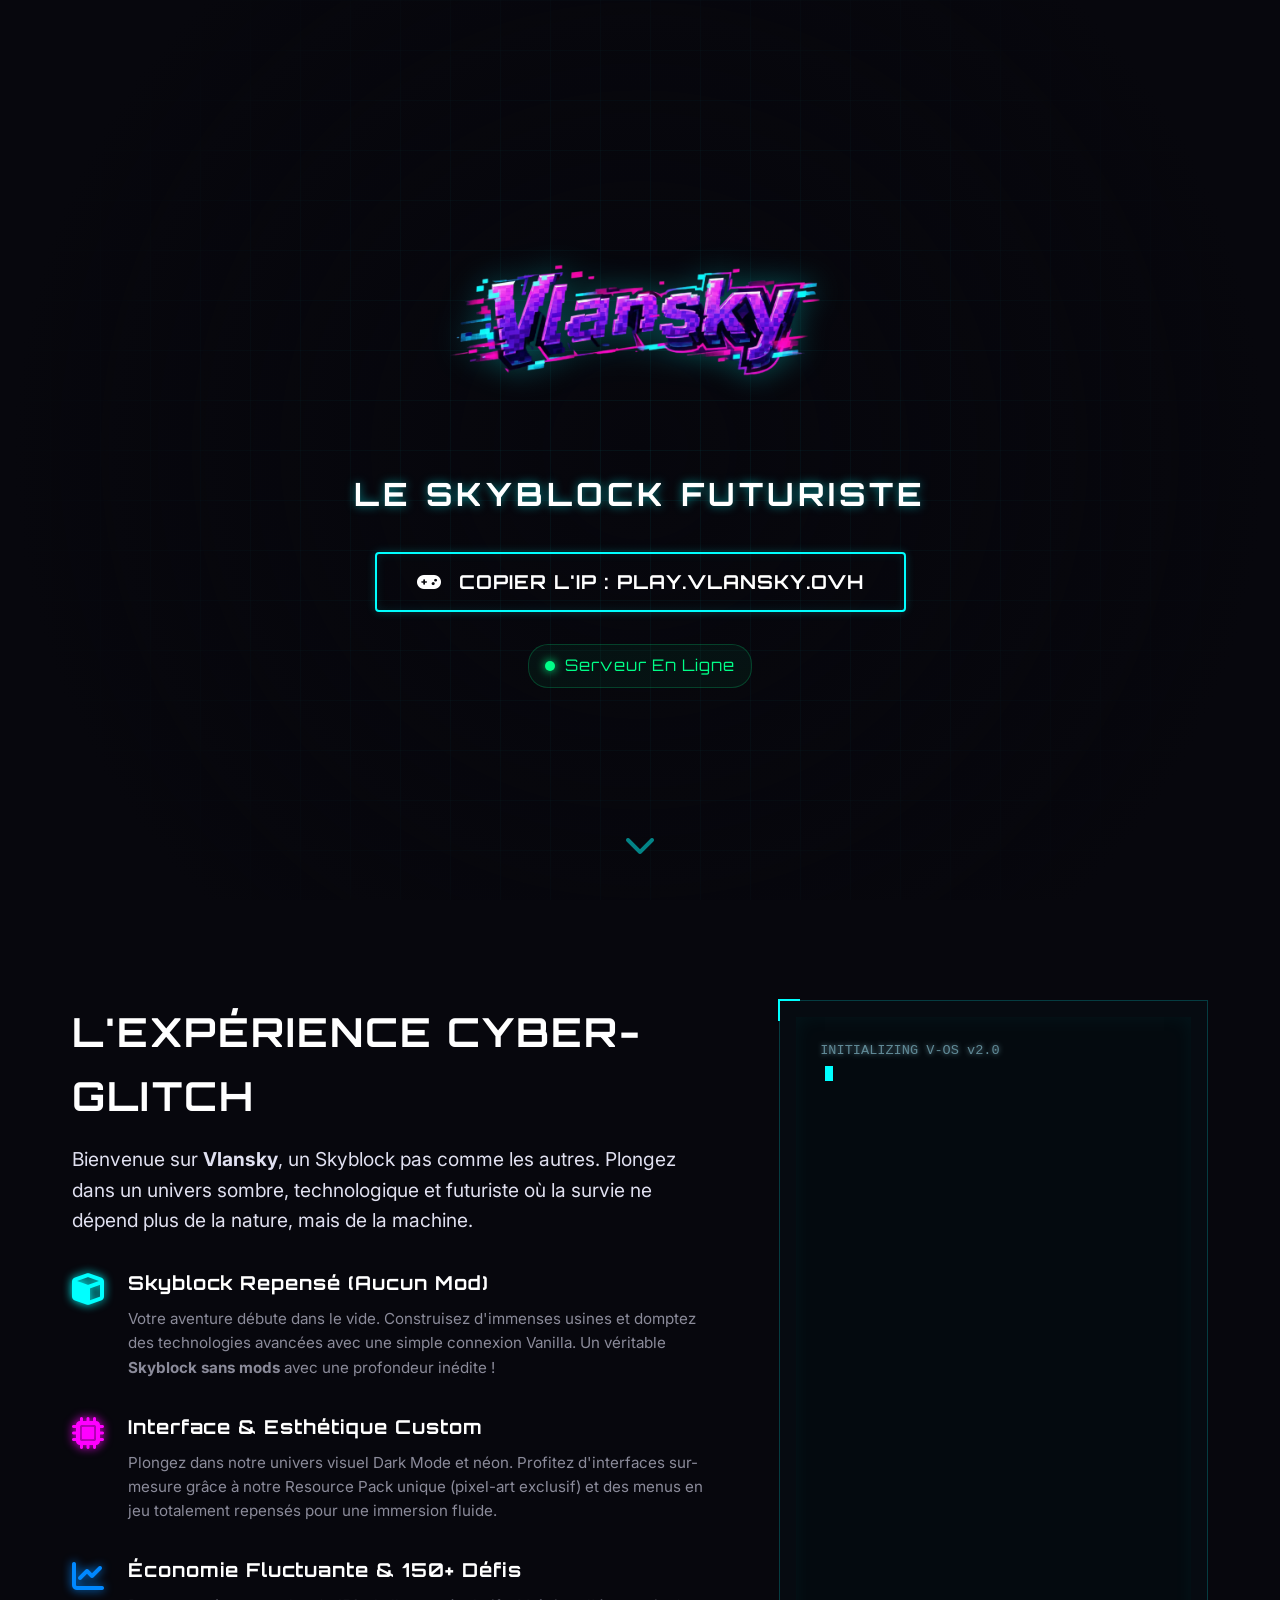
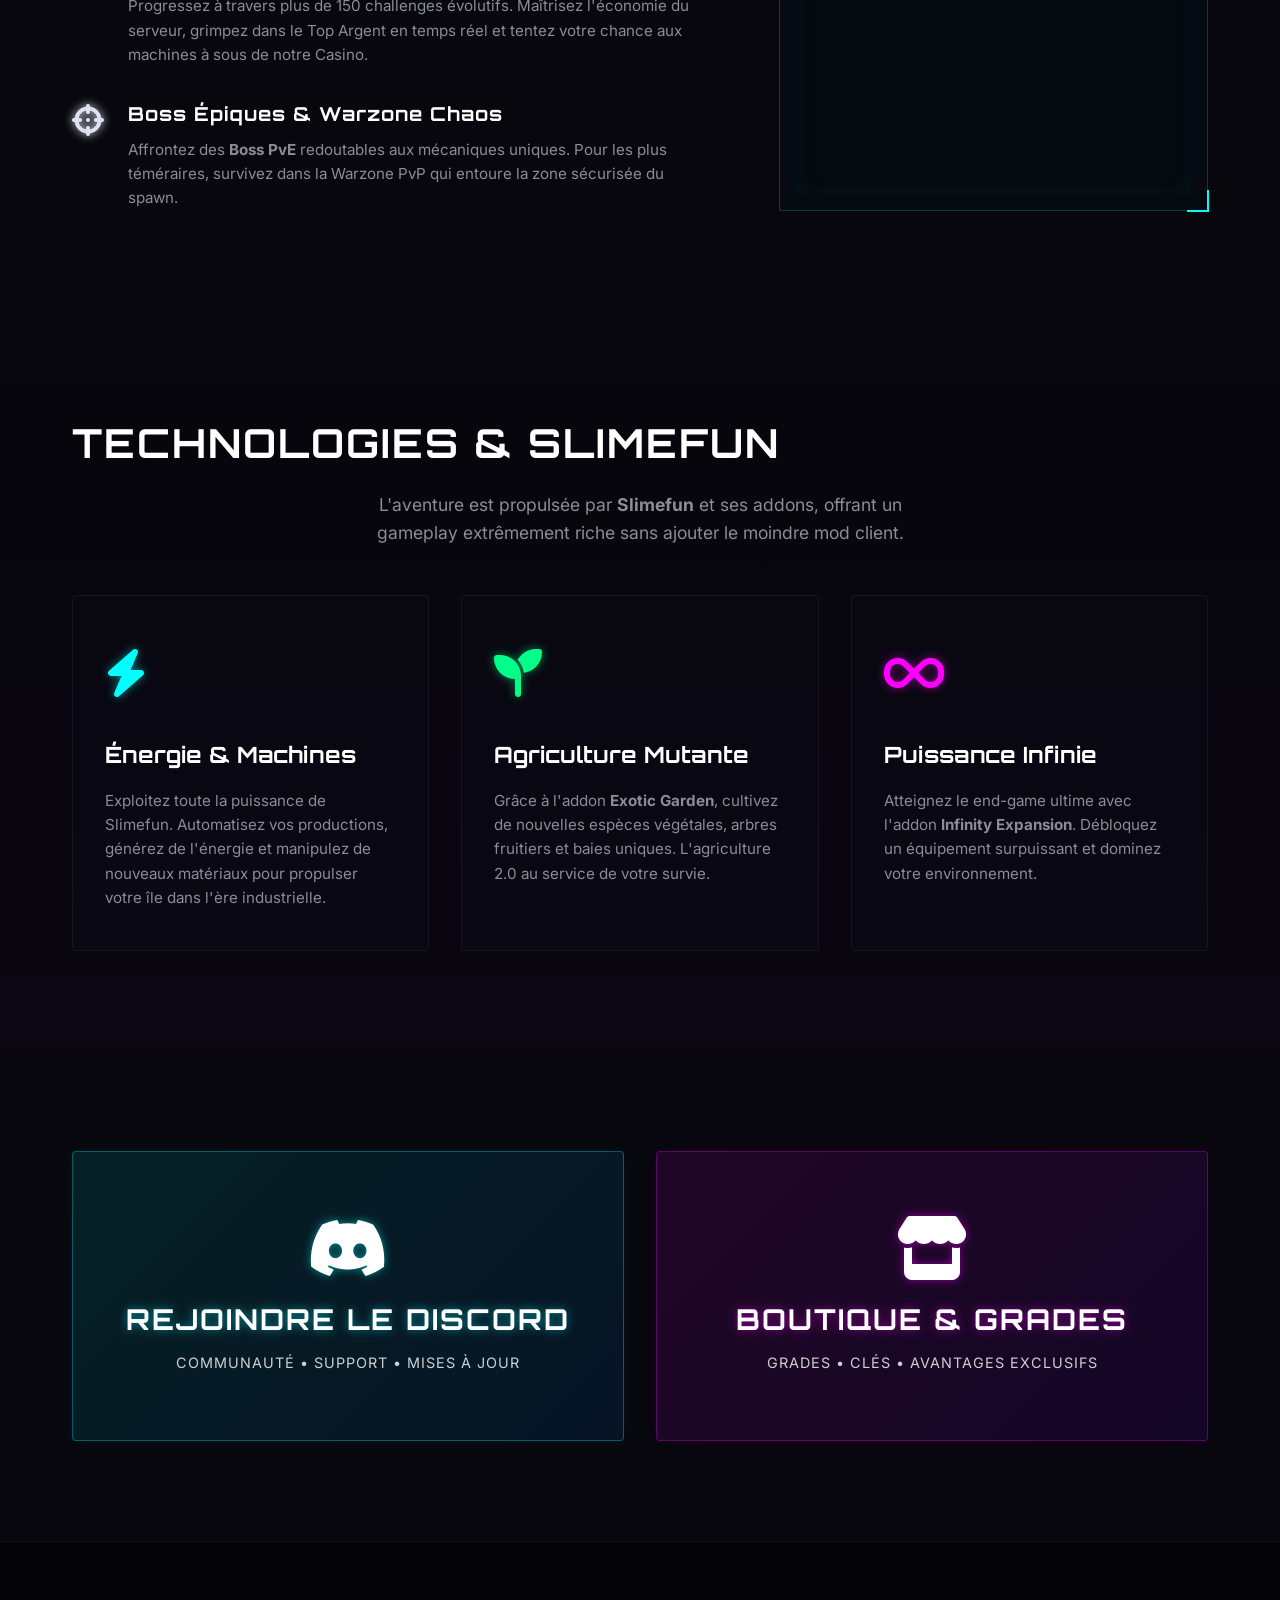
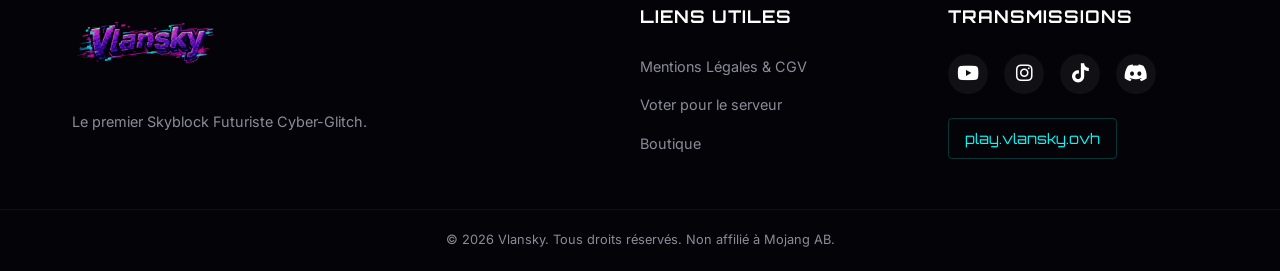
<file: index.html>
<!DOCTYPE html>
<html lang="fr">
<head>
    <meta charset="UTF-8">
    <meta name="viewport" content="width=device-width, initial-scale=1.0">
    <meta name="description" content="Vlansky - Le Skyblock Futuriste Cyber-Glitch avec Slimefun">
    <title>Vlansky | Le Skyblock Futuriste</title>
    
    <!-- Favicon -->
    <link rel="icon" type="image/png" href="assets/images/favicon.png">

    <!-- Fonts -->
    <link rel="preconnect" href="https://fonts.googleapis.com">
    <link rel="preconnect" href="https://fonts.gstatic.com" crossorigin>
    <link href="https://fonts.googleapis.com/css2?family=Inter:wght@300;400;600&family=Orbitron:wght@500;700;900&display=swap" rel="stylesheet">
    
    <!-- Icons -->
    <link rel="stylesheet" href="https://cdnjs.cloudflare.com/ajax/libs/font-awesome/6.4.0/css/all.min.css">
    
    <!-- Animations (AOS) -->
    <link href="https://unpkg.com/aos@2.3.1/dist/aos.css" rel="stylesheet">

    <!-- Custom CSS -->
    <link rel="stylesheet" href="assets/css/style.css">
</head>
<body>

    <!-- Background Grid -->
    <div class="cyber-grid"></div>

    <!-- MAIN HREO SECTION -->
    <section class="hero" id="hero">
        <div class="hero-content" data-aos="zoom-in" data-aos-duration="1500">
            <img src="assets/images/logo.png" alt="Vlansky Logo" class="hero-logo glitch-img" />
            <h1 class="hero-slogan" data-text="LE SKYBLOCK FUTURISTE">LE SKYBLOCK FUTURISTE</h1>
            
            <div class="ip-container">
                <button class="btn-neon glowing-btn" id="copy-ip-btn">
                    <i class="fa-solid fa-gamepad"></i> COPIER L'IP : PLAY.VLANSKY.OVH
                </button>
                <div class="feedback-msg" id="copy-feedback">IP copiée dans le presse-papier !</div>
            </div>
            
            <div class="server-status">
                <span class="status-dot"></span>
                <span>Serveur En Ligne</span>
            </div>
        </div>
        <div class="scroll-indicator">
            <i class="fa-solid fa-chevron-down"></i>
        </div>
    </section>

    <!-- PRESENTATION SECTION -->
    <section class="presentation" id="presentation">
        <div class="container">
            <div class="presentation-layout">
                <div class="presentation-text" data-aos="fade-right">
                    <h2 class="section-title glitch-hover">L'EXPÉRIENCE CYBER-GLITCH</h2>
                    <p class="lead">Bienvenue sur <strong>Vlansky</strong>, un Skyblock pas comme les autres. Plongez dans un univers sombre, technologique et futuriste où la survie ne dépend plus de la nature, mais de la machine.</p>
                    
                    <ul class="feature-list">
                        <li>
                            <i class="fa-solid fa-cube text-cyan"></i>
                            <div>
                                <h3>Skyblock Repensé (Aucun Mod)</h3>
                                <p>Votre aventure débute dans le vide. Construisez d'immenses usines et domptez des technologies avancées avec une simple connexion Vanilla. Un véritable <strong>Skyblock sans mods</strong> avec une profondeur inédite !</p>
                            </div>
                        </li>
                        <li>
                            <i class="fa-solid fa-microchip text-magenta"></i>
                            <div>
                                <h3>Interface & Esthétique Custom</h3>
                                <p>Plongez dans notre univers visuel Dark Mode et néon. Profitez d'interfaces sur-mesure grâce à notre Resource Pack unique (pixel-art exclusif) et des menus en jeu totalement repensés pour une immersion fluide.</p>
                            </div>
                        </li>
                        <li>
                            <i class="fa-solid fa-chart-line text-blue"></i>
                            <div>
                                <h3>Économie Fluctuante & 150+ Défis</h3>
                                <p>Progressez à travers plus de 150 challenges évolutifs. Maîtrisez l'économie du serveur, grimpez dans le Top Argent en temps réel et tentez votre chance aux machines à sous de notre Casino.</p>
                            </div>
                        </li>
                        <li>
                            <i class="fa-solid fa-crosshairs text-red"></i>
                            <div>
                                <h3>Boss Épiques & Warzone Chaos</h3>
                                <p>Affrontez des <strong>Boss PvE</strong> redoutables aux mécaniques uniques. Pour les plus téméraires, survivez dans la Warzone PvP qui entoure la zone sécurisée du spawn.</p>
                            </div>
                        </li>
                    </ul>
                </div>
                <!-- Visual / Placeholder for a screenshot if needed -->
                <div class="presentation-visual" data-aos="fade-left">
                    <div class="cyber-frame">
                        <div class="terminal-container" id="cyber-terminal">
                            <!-- Terminal lines generated by JS -->
                        </div>
                    </div>
                </div>
            </div>
        </div>
    </section>

    <!-- GAMEPLAY / SLIMEFUN SECTION -->
    <section class="gameplay" id="gameplay">
        <div class="container">
            <h2 class="section-title center glitch-hover" data-aos="fade-up">TECHNOLOGIES & SLIMEFUN</h2>
            <p class="section-subtitle center" data-aos="fade-up" data-aos-delay="100">L'aventure est propulsée par <strong>Slimefun</strong> et ses addons, offrant un gameplay extrêmement riche sans ajouter le moindre mod client.</p>
            
            <div class="cards-grid">
                <!-- Card 1 -->
                <div class="cyber-card" data-aos="fade-up" data-aos-delay="200">
                    <div class="card-icon cyan"><i class="fa-solid fa-bolt"></i></div>
                    <h3>Énergie & Machines</h3>
                    <p>Exploitez toute la puissance de Slimefun. Automatisez vos productions, générez de l'énergie et manipulez de nouveaux matériaux pour propulser votre île dans l'ère industrielle.</p>
                </div>
                
                <!-- Card 2 -->
                <div class="cyber-card" data-aos="fade-up" data-aos-delay="300">
                    <div class="card-icon green"><i class="fa-solid fa-seedling"></i></div>
                    <h3>Agriculture Mutante</h3>
                    <p>Grâce à l'addon <strong>Exotic Garden</strong>, cultivez de nouvelles espèces végétales, arbres fruitiers et baies uniques. L'agriculture 2.0 au service de votre survie.</p>
                </div>

                <!-- Card 3 -->
                <div class="cyber-card" data-aos="fade-up" data-aos-delay="400">
                    <div class="card-icon magenta"><i class="fa-solid fa-infinity"></i></div>
                    <h3>Puissance Infinie</h3>
                    <p>Atteignez le end-game ultime avec l'addon <strong>Infinity Expansion</strong>. Débloquez un équipement surpuissant et dominez votre environnement.</p>
                </div>
            </div>
        </div>
    </section>

    <!-- PORTALS SECTION -->
    <section class="portals" id="portals">
        <div class="container">
            <div class="portal-grid">
                <a href="https://discord.gg/9Z6ZVaE6cX" target="_blank" class="portal-banner cyan-portal" data-aos="zoom-in-right">
                    <div class="portal-content">
                        <i class="fa-brands fa-discord"></i>
                        <h2>REJOINDRE LE DISCORD</h2>
                        <span>Communauté • Support • Mises à jour</span>
                    </div>
                    <div class="portal-overlay"></div>
                </a>
                
                <a href="https://vlansky.tebex.io" target="_blank" class="portal-banner magenta-portal" data-aos="zoom-in-left">
                    <div class="portal-content">
                        <i class="fa-solid fa-store"></i>
                        <h2>BOUTIQUE & GRADES</h2>
                        <span>Grades • Clés • Avantages Exclusifs</span>
                    </div>
                    <div class="portal-overlay"></div>
                </a>
            </div>
        </div>
    </section>

    <!-- FOOTER -->
    <footer class="cyber-footer">
        <div class="container footer-content">
            <div class="footer-brand">
                <img src="assets/images/logo.png" alt="Vlansky Logo" class="footer-logo">
                <p>Le premier Skyblock Futuriste Cyber-Glitch.</p>
            </div>
            <div class="footer-links">
                <h4>LIENS UTILES</h4>
                <ul>
                    <li><a href="mentions-legales.html">Mentions Légales & CGV</a></li>
                    <li><a href="#hero">Voter pour le serveur</a></li>
                    <li><a href="https://vlansky.tebex.io" target="_blank">Boutique</a></li>
                </ul>
            </div>
            <div class="footer-socials">
                <h4>TRANSMISSIONS</h4>
                <div class="social-icons">
                    <a href="https://www.youtube.com/@Vlansky" target="_blank"><i class="fa-brands fa-youtube"></i></a>
                    <a href="https://www.instagram.com/vlansky.mc/" target="_blank"><i class="fa-brands fa-instagram"></i></a>
                    <a href="https://www.tiktok.com/@vlansky.mc" target="_blank"><i class="fa-brands fa-tiktok"></i></a>
                    <a href="https://discord.gg/9Z6ZVaE6cX" target="_blank"><i class="fa-brands fa-discord"></i></a>
                </div>
                <div class="server-ip-mini">play.vlansky.ovh</div>
            </div>
        </div>
        <div class="footer-bottom">
            <p>&copy; 2026 Vlansky. Tous droits réservés. Non affilié à Mojang AB.</p>
        </div>
    </footer>

    <!-- Scripts -->
    <script src="https://unpkg.com/aos@2.3.1/dist/aos.js"></script>
    <script src="assets/js/script.js"></script>
</body>
</html>
</file>
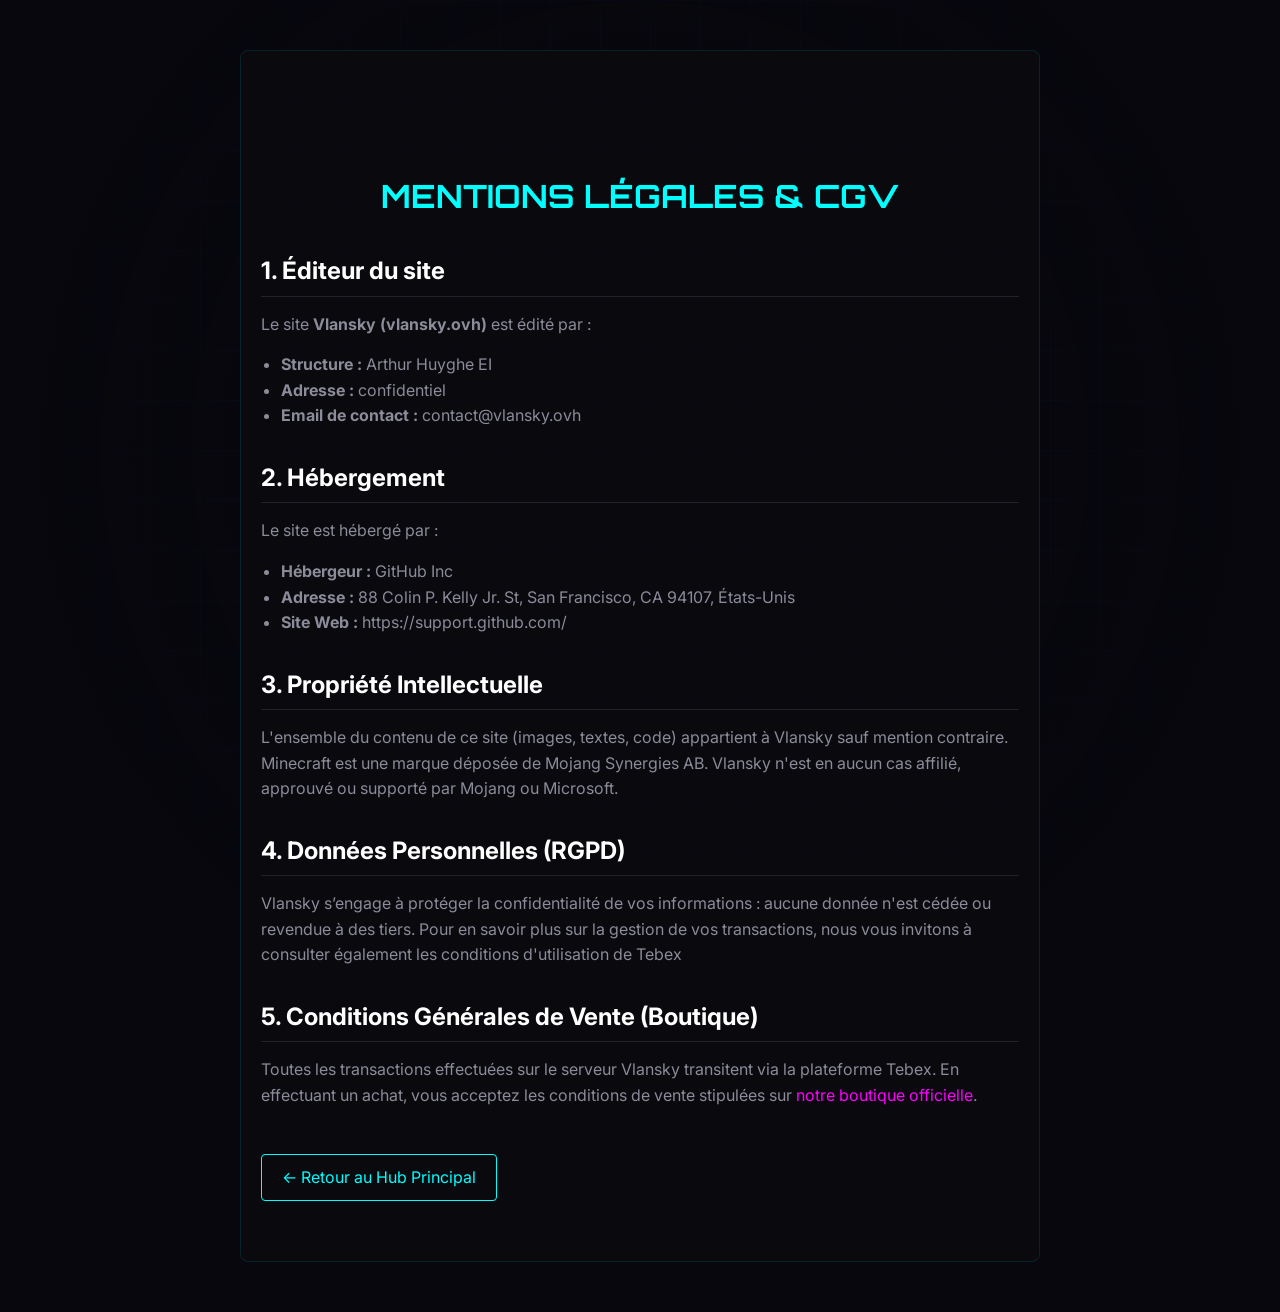
<file: mentions-legales.html>
<!DOCTYPE html>
<html lang="fr">
<head>
    <meta charset="UTF-8">
    <meta name="viewport" content="width=device-width, initial-scale=1.0">
    <title>Mentions Légales | Vlansky</title>
    
    <!-- Fonts -->
    <link href="https://fonts.googleapis.com/css2?family=Inter:wght@300;400;600&family=Orbitron:wght@500;700&display=swap" rel="stylesheet">
    
    <!-- Custom CSS (Reusing the same for consistency) -->
    <link rel="stylesheet" href="assets/css/style.css">
    
    <style>
        .legal-content {
            padding: 120px 20px 60px;
            max-width: 800px;
            margin: 0 auto;
            background: rgba(10, 10, 15, 0.8);
            border: 1px solid rgba(0, 255, 255, 0.1);
            border-radius: 8px;
            margin-top: 50px;
            margin-bottom: 50px;
        }
        .legal-content h1 {
            color: var(--cyan);
            font-family: var(--font-heading);
            margin-bottom: 30px;
            text-align: center;
        }
        .legal-content h2 {
            color: #fff;
            margin-top: 30px;
            margin-bottom: 15px;
            border-bottom: 1px solid rgba(255, 255, 255, 0.1);
            padding-bottom: 5px;
        }
        .legal-content p, .legal-content ul {
            color: var(--text-muted);
            margin-bottom: 15px;
        }
        .legal-content ul {
            padding-left: 20px;
        }
        .btn-back {
            display: inline-block;
            margin-top: 30px;
            color: var(--cyan);
            text-decoration: none;
            border: 1px solid var(--cyan);
            padding: 10px 20px;
            border-radius: 4px;
            transition: all 0.3s;
        }
        .btn-back:hover {
            background: rgba(0, 255, 255, 0.1);
            box-shadow: 0 0 10px rgba(0, 255, 255, 0.3);
        }
    </style>
</head>
<body>

    <div class="cyber-grid"></div>

    <div class="legal-content">
        <h1>MENTIONS LÉGALES & CGV</h1>
        
        <h2>1. Éditeur du site</h2>
        <p>Le site <strong>Vlansky (vlansky.ovh)</strong> est édité par :</p>
        <ul>
            <li><strong>Structure :</strong> Arthur Huyghe EI</li>
            <li><strong>Adresse :</strong> confidentiel</li>
            <li><strong>Email de contact :</strong> contact@vlansky.ovh</li>
        </ul>

        <h2>2. Hébergement</h2>
        <p>Le site est hébergé par :</p>
        <ul>
            <li><strong>Hébergeur :</strong> GitHub Inc</li>
            <li><strong>Adresse :</strong> 88 Colin P. Kelly Jr. St, San Francisco, CA 94107, États-Unis</li>
            <li><strong>Site Web :</strong> https://support.github.com/</li>
        </ul>

        <h2>3. Propriété Intellectuelle</h2>
        <p>L'ensemble du contenu de ce site (images, textes, code) appartient à Vlansky sauf mention contraire. Minecraft est une marque déposée de Mojang Synergies AB. Vlansky n'est en aucun cas affilié, approuvé ou supporté par Mojang ou Microsoft.</p>

        <h2>4. Données Personnelles (RGPD)</h2>
        <p>Vlansky s’engage à protéger la confidentialité de vos informations : aucune donnée n'est cédée ou revendue à des tiers. Pour en savoir plus sur la gestion de vos transactions, nous vous invitons à consulter également les <a href="https://www.tebex.io/legal/terms" target="_blank" rel="noopener">conditions d'utilisation de Tebex</p>

        <h2>5. Conditions Générales de Vente (Boutique)</h2>
        <p>Toutes les transactions effectuées sur le serveur Vlansky transitent via la plateforme Tebex. En effectuant un achat, vous acceptez les conditions de vente stipulées sur <a href="https://vlansky.tebex.io" target="_blank" style="color: var(--magenta);">notre boutique officielle</a>.</p>

        <a href="index.html" class="btn-back">← Retour au Hub Principal</a>
    </div>

</body>
</html>
</file>
<file: assets/css/style.css>
/* ROOT VARIABLES */
:root {
    --bg-dark: #07070d;
    --bg-grid: rgba(0, 255, 255, 0.05);
    --cyan: #00ffff;
    --magenta: #ff00ff;
    --blue: #0088ff;
    --purple: #8100ff;
    --text-main: #e0e0f0;
    --text-muted: #8b8b9a;
    
    --font-heading: 'Orbitron', monospace;
    --font-body: 'Inter', sans-serif;
}

/* GLOBAL RESET */
* {
    margin: 0;
    padding: 0;
    box-sizing: border-box;
}

body {
    background-color: var(--bg-dark);
    color: var(--text-main);
    font-family: var(--font-body);
    overflow-x: hidden;
    line-height: 1.6;
}

a {
    text-decoration: none;
    color: inherit;
}

/* BACKGROUND GRID */
.cyber-grid {
    position: fixed;
    top: 0; left: 0; right: 0; bottom: 0;
    background-image: 
        linear-gradient(var(--bg-grid) 1px, transparent 1px),
        linear-gradient(90deg, var(--bg-grid) 1px, transparent 1px);
    background-size: 50px 50px;
    z-index: -1;
    pointer-events: none;
}
.cyber-grid::after {
    content: '';
    position: absolute;
    top: 0; left: 0; right: 0; bottom: 0;
    background: radial-gradient(circle at center, transparent 0%, var(--bg-dark) 80%);
}

/* UTILITIES */
.container {
    max-width: 1200px;
    margin: 0 auto;
    padding: 0 2rem;
}
.text-cyan { color: var(--cyan); }
.text-magenta { color: var(--magenta); }
.text-blue { color: var(--blue); }

.section-title {
    font-family: var(--font-heading);
    font-size: 2.5rem;
    color: #fff;
    text-transform: uppercase;
    letter-spacing: 2px;
    margin-bottom: 1rem;
    position: relative;
    display: inline-block;
}
.section-subtitle {
    color: var(--text-muted);
    font-size: 1.1rem;
    max-width: 600px;
    margin-bottom: 3rem;
}
.center {
    text-align: center;
    margin-left: auto;
    margin-right: auto;
}

/* BUTTONS */
.btn-neon {
    background: transparent;
    color: #fff;
    font-family: var(--font-heading);
    font-size: 1.2rem;
    font-weight: 700;
    padding: 1rem 2.5rem;
    border: 2px solid var(--cyan);
    border-radius: 4px;
    cursor: pointer;
    position: relative;
    overflow: hidden;
    transition: all 0.3s ease;
    text-transform: uppercase;
    letter-spacing: 1px;
    box-shadow: 0 0 10px rgba(0, 255, 255, 0.2), inset 0 0 10px rgba(0, 255, 255, 0.1);
}
.btn-neon:hover {
    background: rgba(0, 255, 255, 0.1);
    box-shadow: 0 0 20px rgba(0, 255, 255, 0.5), inset 0 0 15px rgba(0, 255, 255, 0.2);
    text-shadow: 0 0 8px rgba(0, 255, 255, 0.8);
}
.btn-neon i {
    margin-right: 10px;
}
.btn-neon.copied {
    border-color: #00ff88;
    color: #00ff88;
    box-shadow: 0 0 20px rgba(0, 255, 136, 0.5);
    text-shadow: 0 0 8px rgba(0, 255, 136, 0.8);
}

/* HERO SECTION */
.hero {
    height: 100vh;
    display: flex;
    flex-direction: column;
    justify-content: center;
    align-items: center;
    position: relative;
    text-align: center;
    padding: 2rem;
}
.hero-content {
    z-index: 10;
    display: flex;
    flex-direction: column;
    align-items: center;
    gap: 2rem;
}
.hero-logo {
    max-width: 400px;
    width: 100%;
    filter: drop-shadow(0 0 15px rgba(0, 255, 255, 0.3));
    animation: floating 4s ease-in-out infinite;
}
.hero-slogan {
    font-family: var(--font-heading);
    font-size: 2rem;
    color: #fff;
    letter-spacing: 4px;
    text-transform: uppercase;
    text-shadow: 0 0 10px rgba(0, 255, 255, 0.5);
}

.ip-container {
    position: relative;
}
.feedback-msg {
    position: absolute;
    bottom: -30px;
    left: 50%;
    transform: translateX(-50%);
    font-size: 0.9rem;
    color: #00ff88;
    opacity: 0;
    transition: opacity 0.3s ease;
    white-space: nowrap;
}
.feedback-msg.show {
    opacity: 1;
}

.server-status {
    display: flex;
    align-items: center;
    gap: 10px;
    font-family: var(--font-heading);
    letter-spacing: 1px;
    color: #00ff88;
    background: rgba(0, 255, 136, 0.05);
    padding: 0.5rem 1rem;
    border: 1px solid rgba(0, 255, 136, 0.2);
    border-radius: 20px;
}
.status-dot {
    width: 10px;
    height: 10px;
    background: #00ff88;
    border-radius: 50%;
    box-shadow: 0 0 10px #00ff88;
    animation: pulsegz 1.5s infinite;
}

.scroll-indicator {
    position: absolute;
    bottom: 30px;
    left: 50%;
    transform: translateX(-50%);
    color: var(--cyan);
    font-size: 2rem;
    animation: bounce 2s infinite;
    opacity: 0.5;
}

/* PRESENTATION SECTION */
.presentation {
    padding: 100px 0;
    position: relative;
}
.presentation-layout {
    display: grid;
    grid-template-columns: 1.2fr 0.8fr;
    gap: 4rem;
    align-items: center;
}
.lead {
    font-size: 1.2rem;
    color: var(--text-main);
    margin-bottom: 2rem;
}
.feature-list {
    list-style: none;
    display: flex;
    flex-direction: column;
    gap: 2rem;
}
.feature-list li {
    display: flex;
    gap: 1.5rem;
    align-items: flex-start;
}
.feature-list i {
    font-size: 2rem;
    margin-top: 5px;
    filter: drop-shadow(0 0 5px currentColor);
}
.feature-list h3 {
    font-family: var(--font-heading);
    color: #fff;
    margin-bottom: 0.5rem;
    font-size: 1.2rem;
    letter-spacing: 1px;
}
.feature-list p {
    color: var(--text-muted);
    font-size: 0.95rem;
}

.presentation-visual {
    position: relative;
    height: 100%;
    min-height: 400px;
    display: flex;
    justify-content: center;
    align-items: center;
}
.cyber-frame {
    width: 100%;
    height: 100%;
    border: 1px solid rgba(0, 255, 255, 0.2);
    background: rgba(0, 255, 255, 0.02);
    position: relative;
    padding: 1rem;
    display: flex;
    justify-content: center;
    align-items: center;
}
.cyber-frame::before, .cyber-frame::after {
    content: '';
    position: absolute;
    width: 20px;
    height: 20px;
    border: 2px solid var(--cyan);
}
.cyber-frame::before { top: -2px; left: -2px; border-right: none; border-bottom: none; }
.cyber-frame::after { bottom: -2px; right: -2px; border-left: none; border-top: none; }

.terminal-container {
    width: 100%;
    height: 100%;
    min-height: 380px;
    background: rgba(4, 10, 15, 0.8);
    font-family: 'Consolas', 'Courier New', monospace; /* Cyber look */
    font-size: 0.85rem;
    color: var(--cyan);
    padding: 1.5rem;
    overflow-y: hidden;
    position: relative;
    display: flex;
    flex-direction: column;
    justify-content: flex-start;
    text-align: left;
    box-shadow: inset 0 0 20px rgba(0, 255, 255, 0.05);
}

.term-line {
    margin-bottom: 6px;
    line-height: 1.4;
    word-break: break-all;
    opacity: 0.9;
    text-shadow: 0 0 5px currentColor;
}
.term-line.sys { color: #88c0d0; opacity: 0.7; }
.term-line.cyan { color: var(--cyan); }
.term-line.magenta { color: var(--magenta); }
.term-line.warn { color: #ebcb8b; }
.term-line.err { color: #bf616a; }
.term-line.succ { color: #a3be8c; }

.term-cursor {
    display: inline-block;
    width: 8px;
    height: 15px;
    background: var(--cyan);
    animation: blink 1s step-end infinite;
    vertical-align: middle;
    margin-left: 5px;
}
@keyframes blink { 50% { opacity: 0; } }

/* GAMEPLAY SECTION */
.gameplay {
    padding: 100px 0;
    position: relative;
    background: linear-gradient(180deg, transparent, rgba(255, 0, 255, 0.02));
}
.cards-grid {
    display: grid;
    grid-template-columns: repeat(3, 1fr);
    gap: 2rem;
    margin-top: 3rem;
}
.cyber-card {
    background: rgba(10, 10, 20, 0.6);
    border: 1px solid rgba(255, 255, 255, 0.05);
    padding: 2.5rem 2rem;
    border-radius: 4px;
    position: relative;
    transition: all 0.4s ease;
    overflow: hidden;
}
.cyber-card::before {
    content: '';
    position: absolute;
    top: 0; left: 0; width: 100%; height: 2px;
    background: linear-gradient(90deg, transparent, var(--cyan), transparent);
    transform: scaleX(0);
    transition: transform 0.4s ease;
}
.cyber-card:hover {
    transform: translateY(-10px);
    box-shadow: 0 10px 30px rgba(0, 0, 0, 0.5), 0 0 20px rgba(0, 255, 255, 0.05);
    border-color: rgba(255, 255, 255, 0.1);
}
.cyber-card:hover::before {
    transform: scaleX(1);
}
.cyber-card .card-icon {
    font-size: 3rem;
    margin-bottom: 1.5rem;
}
.card-icon.cyan { color: var(--cyan); text-shadow: 0 0 10px rgba(0, 255, 255, 0.5); }
.card-icon.green { color: #00ff88; text-shadow: 0 0 10px rgba(0, 255, 136, 0.5); }
.card-icon.magenta { color: var(--magenta); text-shadow: 0 0 10px rgba(255, 0, 255, 0.5); }

.cyber-card h3 {
    font-family: var(--font-heading);
    color: #fff;
    font-size: 1.4rem;
    margin-bottom: 1rem;
}
.cyber-card p {
    color: var(--text-muted);
    font-size: 0.95rem;
}
.cyber-card:nth-child(2):hover::before { background: linear-gradient(90deg, transparent, #00ff88, transparent); }
.cyber-card:nth-child(3):hover::before { background: linear-gradient(90deg, transparent, var(--magenta), transparent); }

/* PORTALS SECTION */
.portals {
    padding: 100px 0;
}
.portal-grid {
    display: grid;
    grid-template-columns: 1fr 1fr;
    gap: 2rem;
}
.portal-banner {
    display: block;
    position: relative;
    padding: 4rem 2rem;
    text-align: center;
    border-radius: 4px;
    overflow: hidden;
    transition: transform 0.3s ease;
}
.portal-banner:hover {
    transform: scale(1.02);
}
.portal-content {
    position: relative;
    z-index: 2;
    color: #fff;
}
.portal-content i {
    font-size: 4rem;
    margin-bottom: 1rem;
}
.portal-content h2 {
    font-family: var(--font-heading);
    font-size: 1.8rem;
    margin-bottom: 0.5rem;
    letter-spacing: 2px;
}
.portal-content span {
    font-family: var(--font-body);
    font-size: 0.9rem;
    opacity: 0.8;
    text-transform: uppercase;
    letter-spacing: 1px;
}
.cyan-portal {
    background: linear-gradient(135deg, rgba(0, 255, 255, 0.1), rgba(0, 136, 255, 0.1));
    border: 1px solid rgba(0, 255, 255, 0.3);
    box-shadow: 0 0 20px rgba(0, 255, 255, 0.05);
}
.cyan-portal:hover { box-shadow: 0 0 30px rgba(0, 255, 255, 0.15); border-color: var(--cyan); }
.cyan-portal i, .cyan-portal h2 { text-shadow: 0 0 10px rgba(0, 255, 255, 0.5); }

.magenta-portal {
    background: linear-gradient(135deg, rgba(255, 0, 255, 0.1), rgba(129, 0, 255, 0.1));
    border: 1px solid rgba(255, 0, 255, 0.3);
    box-shadow: 0 0 20px rgba(255, 0, 255, 0.05);
}
.magenta-portal:hover { box-shadow: 0 0 30px rgba(255, 0, 255, 0.15); border-color: var(--magenta); }
.magenta-portal i, .magenta-portal h2 { text-shadow: 0 0 10px rgba(255, 0, 255, 0.5); }

/* FOOTER */
.cyber-footer {
    background: #040408;
    border-top: 1px solid rgba(255, 255, 255, 0.05);
    padding: 60px 0 20px;
}
.footer-content {
    display: grid;
    grid-template-columns: 2fr 1fr 1fr;
    gap: 3rem;
    margin-bottom: 40px;
}
.footer-logo {
    max-width: 150px;
    margin-bottom: 1rem;
    opacity: 0.8;
}
.footer-brand p {
    color: var(--text-muted);
    font-size: 0.9rem;
    max-width: 300px;
}
.cyber-footer h4 {
    color: #fff;
    font-family: var(--font-heading);
    margin-bottom: 1.5rem;
    font-size: 1.1rem;
    letter-spacing: 1px;
}
.footer-links ul {
    list-style: none;
}
.footer-links li {
    margin-bottom: 0.8rem;
}
.footer-links a {
    color: var(--text-muted);
    transition: color 0.3s;
    font-size: 0.9rem;
}
.footer-links a:hover {
    color: var(--cyan);
}
.social-icons {
    display: flex;
    gap: 1rem;
    margin-bottom: 1.5rem;
}
.social-icons a {
    display: flex;
    justify-content: center;
    align-items: center;
    width: 40px;
    height: 40px;
    background: rgba(255, 255, 255, 0.05);
    border-radius: 50%;
    color: #fff;
    font-size: 1.2rem;
    transition: all 0.3s;
}
.social-icons a:hover {
    background: var(--cyan);
    color: #000;
    transform: translateY(-3px);
    box-shadow: 0 5px 15px rgba(0, 255, 255, 0.4);
}
.server-ip-mini {
    font-family: var(--font-heading);
    color: var(--cyan);
    font-size: 0.9rem;
    border: 1px solid rgba(0, 255, 255, 0.2);
    padding: 0.5rem 1rem;
    display: inline-block;
    border-radius: 4px;
}

.footer-bottom {
    text-align: center;
    padding-top: 20px;
    border-top: 1px solid rgba(255, 255, 255, 0.05);
    color: var(--text-muted);
    font-size: 0.8rem;
}

/* ANIMATIONS & EFFECTS */
@keyframes floating {
    0% { transform: translateY(0); }
    50% { transform: translateY(-15px); }
    100% { transform: translateY(0); }
}
@keyframes pulsegz {
    0% { box-shadow: 0 0 0 0 rgba(0, 255, 136, 0.7); }
    70% { box-shadow: 0 0 0 10px rgba(0, 255, 136, 0); }
    100% { box-shadow: 0 0 0 0 rgba(0, 255, 136, 0); }
}
@keyframes bounce {
    0%, 20%, 50%, 80%, 100% { transform: translateY(0) translateX(-50%); }
    40% { transform: translateY(-20px) translateX(-50%); }
    60% { transform: translateY(-10px) translateX(-50%); }
}

/* GLITCH EFFECT (HOVER) */
.glitch-hover {
    transition: all 0.2s;
}
.glitch-hover:hover {
    text-shadow: 
        2px 0 var(--cyan),
        -2px 0 var(--magenta);
    position: relative;
    left: 2px;
}

/* RESPONSIVE DESIGN */
@media (max-width: 992px) {
    .presentation-layout {
        grid-template-columns: 1fr;
    }
    .cards-grid {
        grid-template-columns: repeat(2, 1fr);
    }
    .footer-content {
        grid-template-columns: 1fr 1fr;
    }
}
@media (max-width: 768px) {
    .cards-grid {
        grid-template-columns: 1fr;
    }
    .portal-grid {
        grid-template-columns: 1fr;
    }
    .hero-slogan {
        font-size: 1.5rem;
    }
    .footer-content {
        grid-template-columns: 1fr;
        text-align: center;
    }
    .social-icons {
        justify-content: center;
    }
}
</file>
